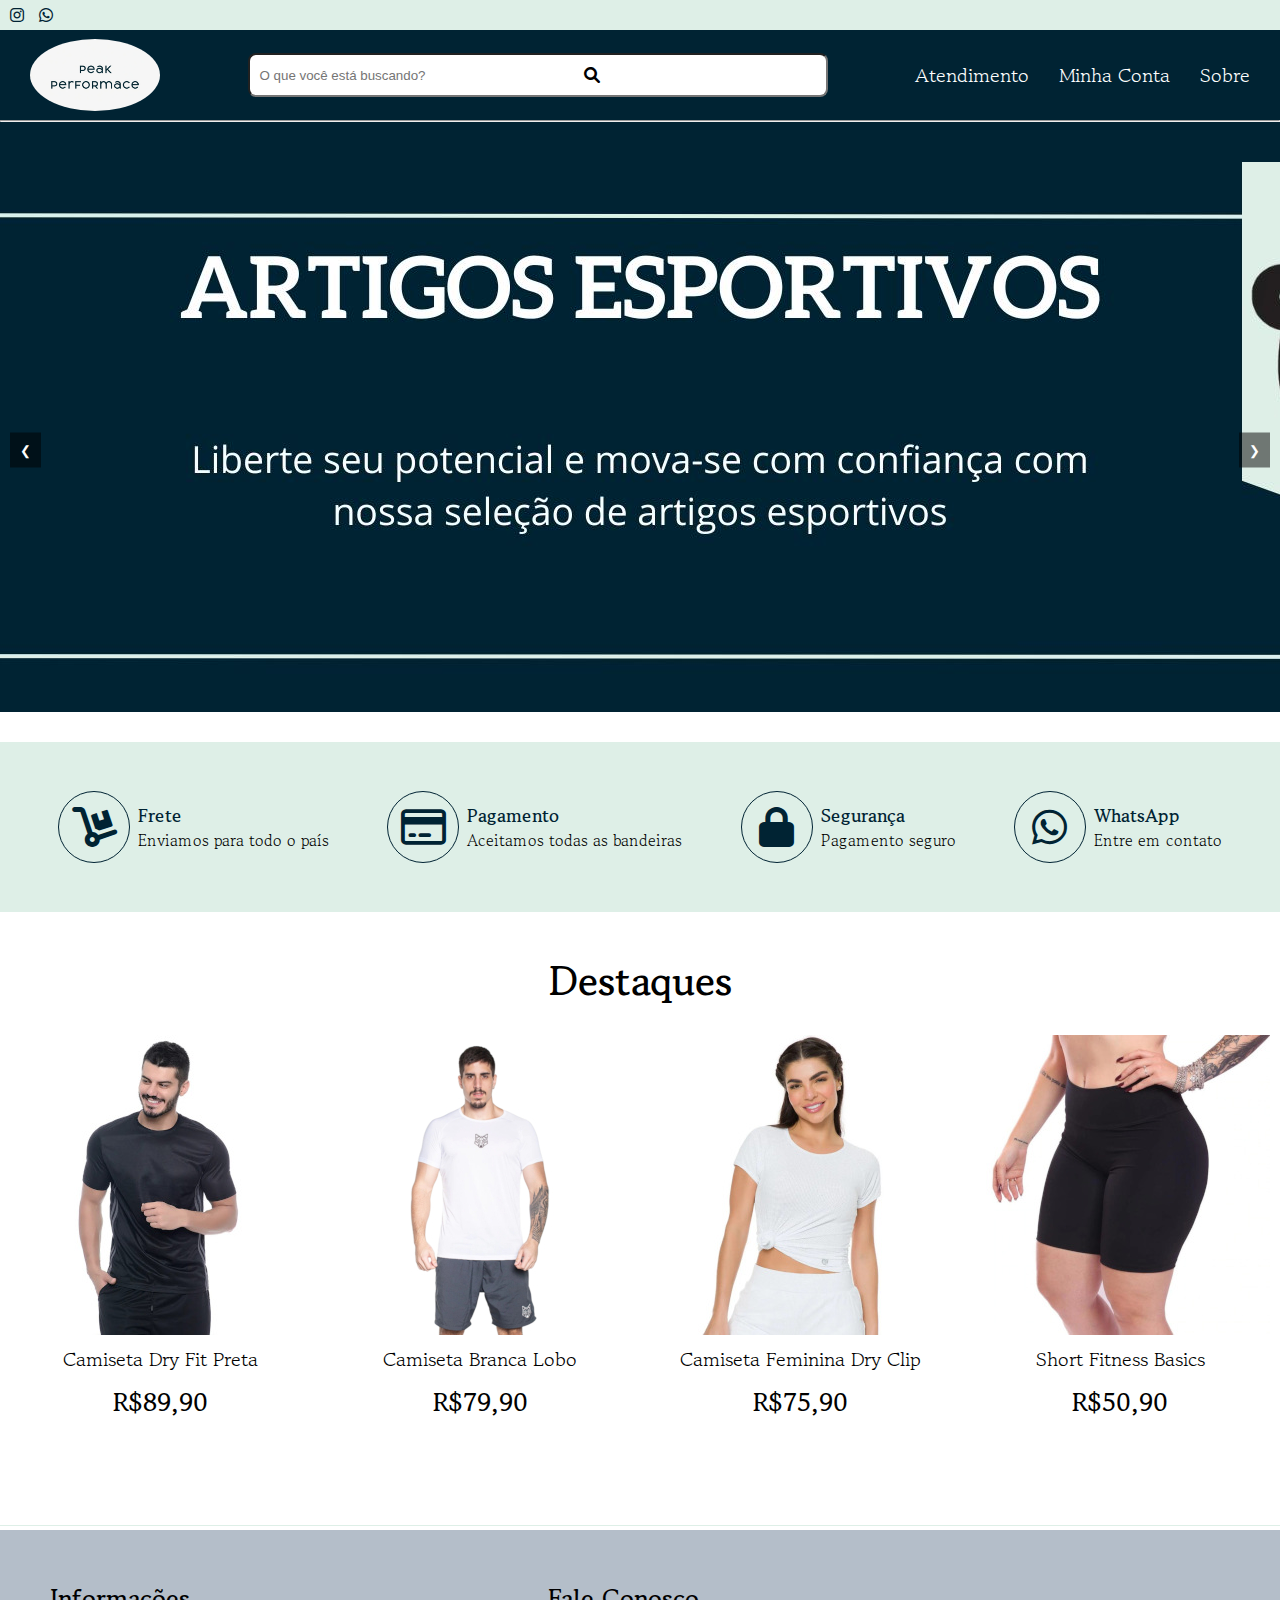
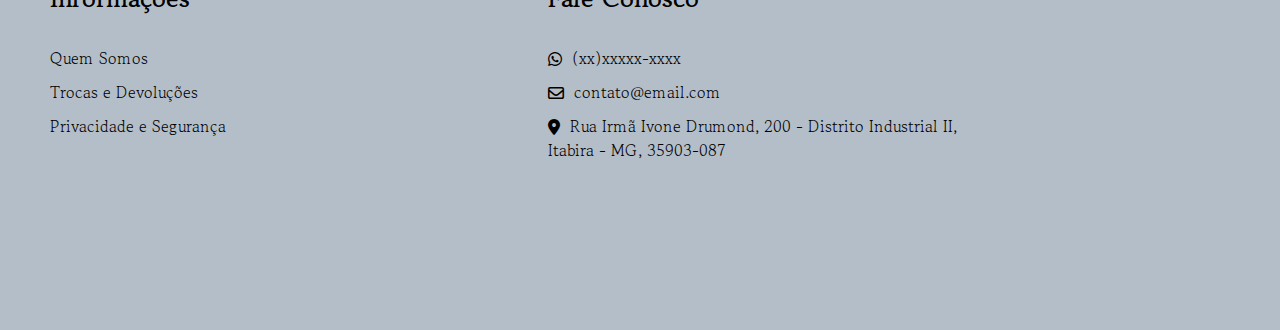
<file: index.html>
<!DOCTYPE html>
<html lang="pt-br">

<head>
    <meta charset="UTF-8">
    <meta name="viewport" content="width=device-width, initial-scale=1.0">
    <link rel="stylesheet" href="style.css">
    <script src="script.js"></script>
    <link rel="stylesheet" href="https://cdnjs.cloudflare.com/ajax/libs/font-awesome/6.0.0-beta3/css/all.min.css">
    <title>Peak Perfomance</title>
</head>

<body>
    <div id="socialMedias">
        <a href="#" class="linkSocial"><div class="socialMediaCircle"><i class="fa-brands fa-instagram"></i></div></a>
        <a href="#" class="linkSocial"><div class="socialMediaCircle"><i class="fa-brands fa-whatsapp"></i></div></a>
    </div>
    <nav id="navbarCliente">
        <div id="logo"></div>
        <input type="text" id="search" placeholder="O que você está buscando?">
        <i class="fa-solid fa-magnifying-glass"></i>
        <ul id="navbarItems">
            <li><a href="https://wa.me/qr/FZNEGEBYTZR5P1" target="_blank">Atendimento</a></li>
            <li><a href="#">Minha Conta</a></li>
            <li><a href="sobre.html" target="_blank">Sobre</a></li>
        </ul>
    </nav>
    <hr>

    <nav id="navbarCategorias">
    </nav>
    <div id="carrossel">
        <div class="slides">
            <img src="img/banner1.jpg" alt="Banner 1">
        </div>
        <div class="slides">
            <img src="img/banner2.jpg" alt="Banner 2">
        </div>
    </div>
    <button class="prev" onclick="plusSlides(-1)">&#10094;</button>
    <button class="next" onclick="plusSlides(1)">&#10095;</button>

    <div id="vantagensPai">
        <div class="vantagemItem">
            <div class="vantagemIcone"><i class="fas fa-dolly"></i></div>
            <div class="vantagemDescricao">
                <p class="vantagemItemTitulo">Frete</p>
                <p class="vantagemItemExplicacao">Enviamos para todo o país</p>
            </div>
        </div>
        <div class="vantagemItem">
            <div class="vantagemIcone"><i class="fa-regular fa-credit-card"></i></div>
            <div class="vantagemDescricao">
                <p class="vantagemItemTitulo">Pagamento</p>
                <p class="vantagemItemExplicacao">Aceitamos todas as bandeiras</p>
            </div>
        </div>
        <div class="vantagemItem">
            <div class="vantagemIcone"><i class="fas fa-lock"></i></div>
            <div class="vantagemDescricao">
                <p class="vantagemItemTitulo">Segurança</p>
                <p class="vantagemItemExplicacao">Pagamento seguro</p>
            </div>
        </div>
        <div class="vantagemItem">
            <div class="vantagemIcone"><i class="fab fa-whatsapp"></i></div>
            <div class="vantagemDescricao">
                <p class="vantagemItemTitulo">WhatsApp</p>
                <p class="vantagemItemExplicacao">Entre em contato</p>
            </div>
        </div>
    </div>

    <h1>Destaques</h1>
    <div id="destaquesPai">
        <div id="destaque1" class="destaquesItem">
           <a href="#"> <div id="foto1" class="destaquesFoto"></div></a>
            <p class="destaqueTitulo">Camiseta Dry Fit Preta</p>
            <p class="destaquePreco">R$89,90</p>
           <button type="button" class="botaoComprar">Comprar</button>
        </div>
        <div id="destaque2" class="destaquesItem">
            <a href="#"><div id="foto2" class="destaquesFoto"></div></a>
            <p class="destaqueTitulo">Camiseta Branca Lobo</p>
            <p class="destaquePreco">R$79,90</p>
            <button type="button" class="botaoComprar">Comprar</button>
        </div>
        <div id="destaque3" class="destaquesItem">
            <a href="#"><div id="foto3" class="destaquesFoto"></div></a>
            <p class="destaqueTitulo">Camiseta Feminina Dry Clip</p>
            <p class="destaquePreco">R$75,90</p>
            <button type="button" class="botaoComprar">Comprar</button>
        </div>
        <div id="destaque4" class="destaquesItem">
            <a href="#"><div id="foto4" class="destaquesFoto"></div></a>
            <p class="destaqueTitulo">Short Fitness Basics</p>
            <p class="destaquePreco">R$50,90</p>
            <button type="button" class="botaoComprar">Comprar</button>
        </div>
    </div>

    <footer id="rodape">
        <div class="rodapeDiv">
            <p class="rodapeTitulo">Informações</p>
            <p class="rodapeItem"><a href="#">Quem Somos</a></p>
            <p class="rodapeItem"><a href="#">Trocas e Devoluções</a></p>
            <p class="rodapeItem"><a href="#">Privacidade e Segurança</a></p>
        </div>
        <div class="rodapeDiv">
            <p class="rodapeTitulo">Fale Conosco</p>
            <p class="rodapeItem"><i class="fa-brands fa-whatsapp"></i>(xx)xxxxx-xxxx</p>
            <p class="rodapeItem"><i class="fa-regular fa-envelope"></i>contato@email.com</p>
            <p class="rodapeItem"><i class="fas fa-map-marker-alt"></i>Rua Irmã Ivone Drumond, 200 - Distrito Industrial II, Itabira - MG, 35903-087</p>
        </div>
    </footer>
</body>

</html>
</file>
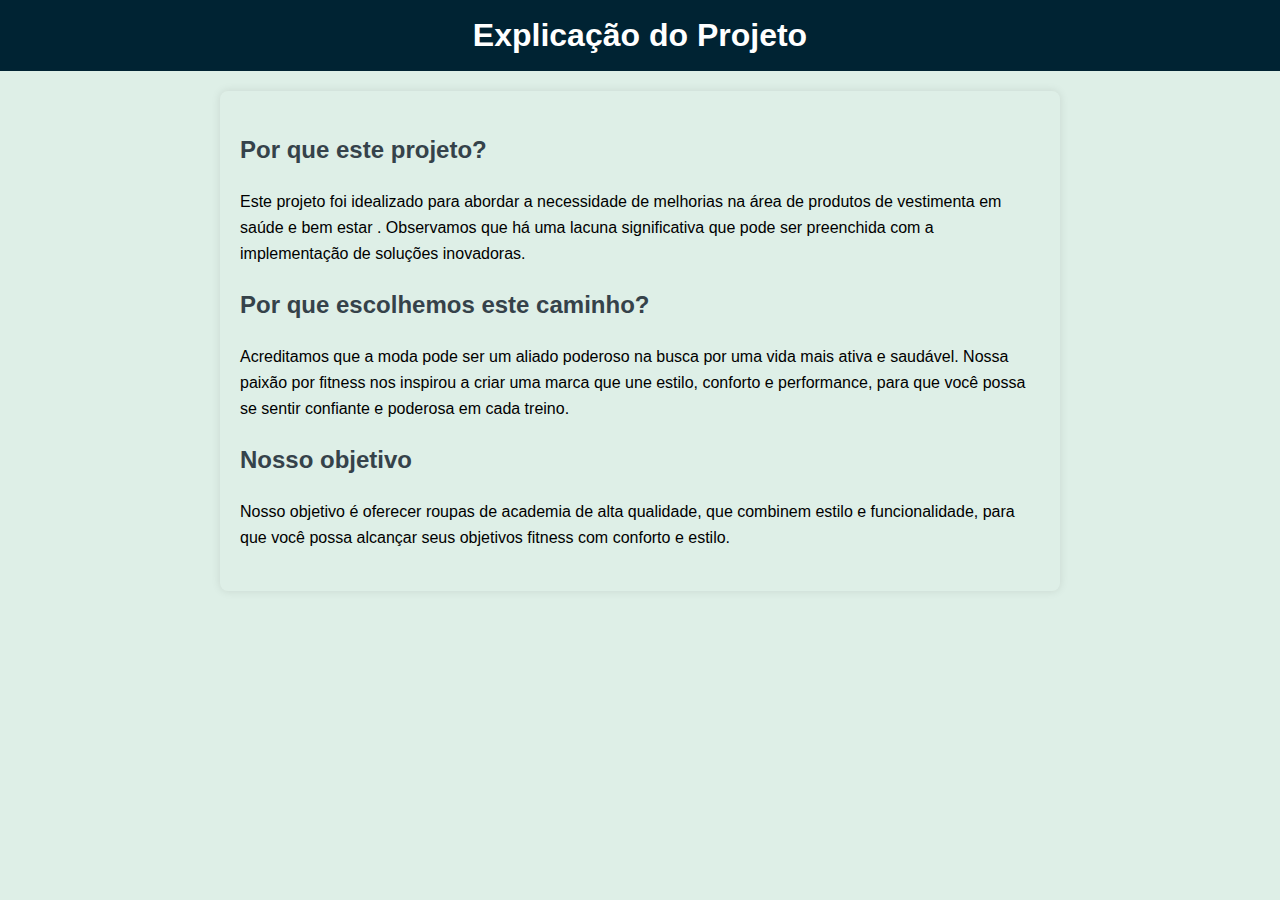
<file: sobre.html>
<!DOCTYPE html>
<html lang="pt-BR">

<head>
    <meta charset="UTF-8">
    <meta name="viewport" content="width=device-width, initial-scale=1.0">
    <title>Explicação do Projeto</title>
    <link rel="stylesheet" href="sobre.css">
</head>

<body>
    <header>
        <h1>Explicação do Projeto</h1>
    </header>
    <main>
        <section>
            <h2>Por que este projeto?</h2>
            <p>
                Este projeto foi idealizado para abordar a necessidade de melhorias na área de produtos de vestimenta em
                saúde e bem estar . Observamos que há uma
                lacuna significativa que pode ser preenchida com a implementação de soluções inovadoras.
            </p>
        </section>
        <section>
            <h2>Por que escolhemos este caminho?</h2>
            <p>
                Acreditamos que a moda pode ser um aliado poderoso na busca por uma vida mais ativa e saudável. Nossa
                paixão por fitness nos inspirou a criar uma marca que une estilo, conforto e performance, para que você
                possa se sentir confiante e poderosa em cada treino.
            </p>
            <h2>Nosso objetivo</h2>
            <p>
                Nosso objetivo é oferecer roupas de academia de alta qualidade, que combinem estilo e funcionalidade,
                para que você possa alcançar seus objetivos fitness com conforto e estilo.
            </p>
        </section>

    </main>
</body>

</html>
</file>
<file: style.css>
@import url('https://fonts.googleapis.com/css2?family=Gowun+Batang&display=swap');

* {
    margin: 0;
    padding: 0;
}

#socialMedias {
    background-color: #DEEFE7;
    height: 30px;
    width: 100%;
    display: flex;
    flex-direction: row;
    align-items: center;
}

.socialMediaCircle {
    height: 80%;
    width: 24px;
    border-radius: 50%;
    margin-left: 5px;
    display: flex;
    justify-content: center;
    align-items: center;
    color: #002333;
}

.linkSocial {
    text-decoration: none;
}

#navbarCliente {
    height: 90px;
    background-color: #002333;
    display: flex;
    align-items: center;
}

#logo {
    height: 80%;
    width: 130px;
    border-radius: 50%;
    margin-left: 30px;
    background-image: url('img/logo.jpeg');
    background-size: cover; 
    background-position: center; 
}

#search {
    height: 45%;
    width: 45%;
    margin: auto;
    border-radius: 8px;
    text-indent: 10px;
}

.fa-solid {
    position: absolute;
    right: 680px;
}

#navbarItems {
    display: flex;
    flex-direction: row;
}

#navbarItems li {
    list-style-type: none;
    margin-right: 30px;
    font-size: 20px;
    font-family: "Gowun Batang", serif;
}

#navbarItems li a:hover {
    background-color: white;
    transition: 0.3s;
    color: #002333;
    border-radius: 10px;
    padding: 5px;
}

#navbarItems li a {
    text-decoration: none;
    color: #fff;
}

#navbarCategorias {
    height: 40px;
    background-color: #002333;
}

#carrossel {
    position: relative;
    width: 100%;
    height: 550px;
    overflow: hidden;
}

.slides {
    display: none;
    width: 100%;
    height: 100%;
}

.slides img {
    width: 100%;
    height: 100%;
    object-fit: cover;
}

button.prev, button.next {
    position: absolute;
    top: 50%;
    transform: translateY(-50%);
    background-color: rgba(0, 0, 0, 0.5);
    color: white;
    border: none;
    padding: 10px;
    cursor: pointer;
    z-index: 10;
}

button.prev {
    left: 10px;
}

button.next {
    right: 10px;
}

#vantagensPai {
    width: 100%;
    height: 170px;
    margin-top: 30px;
    background-color: #DEEFE7;
    display: flex;
    align-items: center;
    justify-content: space-evenly;
}

.vantagemItem {
    display: flex;
    flex: row;
}

.vantagemIcone {
    height: 70px;
    width: 70px;
    border: 1px solid #002333;
    border-radius: 50%;
    display: flex;
    justify-content: center;
    align-items: center;
}

.vantagemIcone i {
    font-size: 40px;
    color: #002333;
}

.vantagemDescricao {
    display: flex;
    flex-direction: column;
    align-items: flex-start;
    margin: auto;
    margin-left: 8px;
}

.vantagemItemTitulo {
    font-family: "Gowun Batang", serif;
    font-weight: bold;
    font-size: 18px;
    color: #002333;
}

.vantagemItemExplicacao {
    font-family: "Gowun Batang", serif;
}

h1 {
    text-align: center;
    font-family: "Gowun Batang", serif;
    margin-top: 40px;
    font-size: 40px;
}

#destaquesPai {
    width: 100%;
    height: 500px;
    margin-top: 20px;
    display: flex;
    justify-content: space-evenly;
    align-items: center;
}

.destaquesItem {
    height: 490px;
    width: 330px;
    display: flex;
    flex-direction: column;
    border-bottom: 1px solid #DEEFE7;
}

.destaquesFoto {
    height: 300px;
    width: 300px;
    margin: auto;
    margin-top: 0;
    margin-bottom: 0;
}

.destaqueTitulo {
    text-align: center;
    font-family: "Gowun Batang", serif;
    font-size: 20px;
    margin-top: 10px;
}

.destaquePreco {
    text-align: center;
    font-family: "Gowun Batang", serif;
    font-size: 25px;
    margin-top: 10px;
    font-weight: bold;
}

.botaoComprar {
    height: 40px;
    width: 150px;
    margin: auto;
    border-radius: 20px;
    background-color: #002333;
    color: #fff;
    border: 1px solid #002333;
    font-family: "Gowun Batang", serif;
    font-weight: bold;
}

.botaoComprar:hover {
    cursor: pointer;
}

.destaquesItem .botaoComprar {
    opacity: 0;
    visibility: hidden;
    transition: opacity 0.3s ease, visibility 0.3s ease;
}

.destaquesItem:hover .botaoComprar {
    opacity: 1;
    visibility: visible;
}

#foto1 {
    background-image: url('img/item1.jpg');
}

#foto2 {
    background-image: url('img/item2.jpeg');
}

#foto3 {
    background-image: url('img/item3.jpg');
}

#foto4 {
    background-image: url('img/item4.jpg');
}

#rodape {
    width: 100%;
    height: 400px;
    background-color: #B4BEC9;
    display: flex;
    flex-direction: row;
}

.rodapeDiv {
    display: flex;
    flex-direction: column;
    padding-top: 50px;
    padding-left: 50px;
    width: 35%;
    height: 80%;
}

.rodapeTitulo {
    font-size: 25px;
    font-family: "Gowun Batang", serif;
    font-weight: bold;
    margin-bottom: 20px;

}

.rodapeItem {
    font-size: 16px;
    font-family: "Gowun Batang", serif;
    margin-top: 10px;
}

.rodapeItem i {
    margin-right: 10px;
}

.rodapeItem a {
    text-decoration: none;
    color: black;
}
</file>
<file: sobre.css>
@import url('https://fonts.googleapis.com/css2?family=Gowun+Batang&display=swap');
body {
    font-family: Arial, sans-serif;
    line-height: 1.6;
    margin: 0;
    padding: 0;
    background-color: #DEEFE7;
}

header {
    background: #002333;
    color: #ffffff;
    padding: 10px 0;
    text-align: center;
}

h1 {
    margin: 0;
}

main {
    padding: 20px;
    background: #DEEFE7;
    max-width: 800px;
    margin: 20px auto;
    border-radius: 8px;
    box-shadow: 0 0 10px rgba(0, 0, 0, 0.1);
}

h2 {
    color: #35424a;
}

section {
    margin-bottom: 20px;
}

footer {
    text-align: center;
    padding: 10px 0;
    background: #DEEFE7;
    color: #002333;
    position: relative;
    bottom: 0;
    width: 100%;
}
</file>
